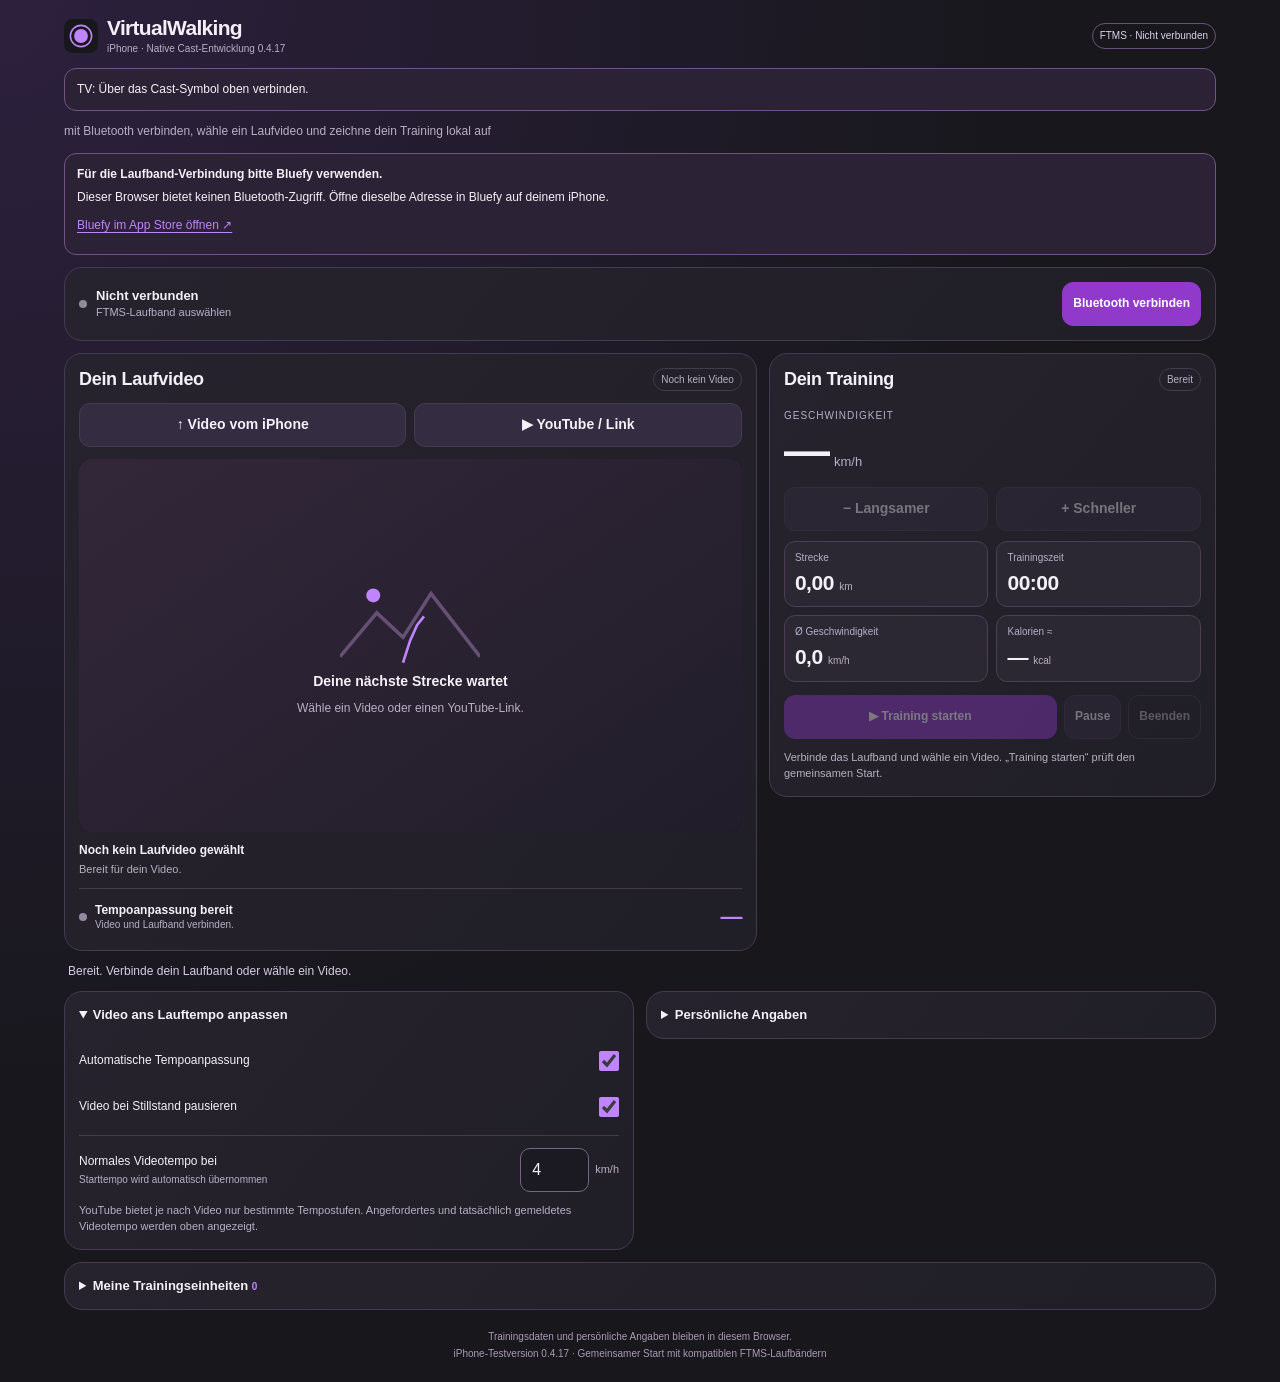
<file: VirtualWalking-iPhone-Cast-0.3.0/Web/index.html>
<!doctype html>
<html lang="de">
<head>
  <meta charset="utf-8">
  <meta name="viewport" content="width=device-width, initial-scale=1, viewport-fit=cover">
  <meta name="theme-color" content="#17171c">
  <meta name="description" content="VirtualWalking für iPhone und Cast: FTMS-Laufbanddaten lesen, Laufvideos ans Tempo anpassen und Training lokal aufzeichnen.">
  <meta name="apple-mobile-web-app-title" content="VirtualWalking">
  <meta name="apple-mobile-web-app-capable" content="yes">
  <title>VirtualWalking iPhone · Testversion 0.4.17</title>
  <link rel="icon" href="icon.svg" type="image/svg+xml">
  <link rel="stylesheet" href="styles.css?v=0.4.17">
  <script src="core.js?v=0.4.17" defer></script>
  <script src="bluetooth.js?v=0.4.17" defer></script>
  <script src="joint-start.js?v=0.4.17" defer></script>
  <script src="app.js?v=0.4.17" defer></script>
</head>
<body>
  <div class="app-shell">
    <header class="app-header">
      <div class="brand"><img src="icon.svg" alt="" width="34" height="34"><div><strong>VirtualWalking</strong><small>iPhone · Native Cast-Entwicklung 0.4.17</small></div></div>
      <span id="controlMode" class="read-badge">FTMS · Lesemodus</span>
    </header>
    <p id="tvStatus" class="notice" role="status">TV: Über das Cast-Symbol oben verbinden.</p>
    <p class="intro">mit Bluetooth verbinden, wähle ein Laufvideo und zeichne dein Training lokal auf</p>

    <aside id="browserNotice" class="notice" hidden>
      <strong>Für die Laufband-Verbindung bitte Bluefy verwenden.</strong>
      <p>Dieser Browser bietet keinen Bluetooth-Zugriff. Öffne dieselbe Adresse in Bluefy auf deinem iPhone.</p>
      <a href="https://apps.apple.com/de/app/bluefy-web-ble-browser/id1492822055" target="_blank" rel="noopener noreferrer">Bluefy im App Store öffnen ↗</a>
    </aside>

    <section class="connection card" aria-label="Bluetooth-Laufband">
      <div class="connection-info"><span id="connectionDot" class="dot"></span><div><strong id="connectionStatus">Nicht verbunden</strong><small id="deviceName">FTMS-Laufband auswählen</small></div></div>
      <div class="connection-actions"><button id="connect" class="primary" type="button">Bluetooth verbinden</button><button id="disconnect" class="quiet" type="button" hidden>Trennen</button></div>
    </section>

    <main class="main-grid">
      <section class="video-card card" aria-labelledby="videoHeading">
        <div class="section-heading"><h1 id="videoHeading">Dein Laufvideo</h1><span id="videoSource" class="small-badge">Noch kein Video</span></div>
        <div class="source-actions">
          <label class="button file-button" for="fileInput">↑ Video vom iPhone<input id="fileInput" type="file" accept="video/*" hidden></label>
          <button id="showLink" class="secondary" type="button" aria-expanded="false" aria-controls="linkPanel">▶ YouTube / Link</button>
        </div>
        <form id="linkPanel" class="link-panel" hidden>
          <a class="youtube-search" href="https://www.youtube.com/results?search_query=virtual+walking+4k" target="_blank" rel="noopener noreferrer">Laufvideos auf YouTube suchen ↗</a>
          <p class="link-help">Bei YouTube: <strong>Teilen → Link kopieren.</strong><br>Dann zu VirtualWalking zurückkehren. Dasselbe Video zuerst über YouTube auf den Fernseher übertragen und hier das Cast-Symbol antippen.</p>
          <button id="pasteLink" class="primary link-paste" type="button">Kopierten Link übernehmen</button>
          <p id="linkStatus" class="link-feedback" role="status" aria-live="polite">Der kopierte Link wird im Player darunter geöffnet. Zum Abspielen dort ▶ drücken.</p>
          <label for="videoUrl">YouTube-Link oder direkter HTTPS-Videolink</label>
          <div class="input-action"><input id="videoUrl" type="url" inputmode="url" autocomplete="off" autocapitalize="none" spellcheck="false" placeholder="https://www.youtube.com/watch?v=…"><button class="secondary" type="submit">Öffnen</button></div>
          <small>Alternativ: das Eingabefeld länger berühren, „Einfügen“ wählen und „Öffnen“ antippen.</small>
        </form>
        <div class="video-viewport" id="videoViewport">
          <video id="video" controls playsinline webkit-playsinline preload="metadata" hidden></video>
          <div id="youtube" hidden></div>
          <div id="videoPlaceholder" class="video-placeholder"><svg viewBox="0 0 160 100" aria-hidden="true"><path d="M0 93 42 43l30 28 32-50 56 72" fill="none" stroke="#665075" stroke-width="4"/><path d="m72 100 8-25 8-18 8-10" fill="none" stroke="#c084fc" stroke-width="3"/><circle cx="38" cy="23" r="8" fill="#c084fc"/></svg><strong>Deine nächste Strecke wartet</strong><span>Wähle ein Video oder einen YouTube-Link.</span></div>
        </div>
        <div class="video-caption"><strong id="videoTitle">Noch kein Laufvideo gewählt</strong><span id="videoStatus" role="status">Bereit für dein Video.</span></div>
        <div class="sync-summary"><span id="syncDot" class="dot"></span><div><strong id="syncStatus">Tempoanpassung bereit</strong><small id="rateFeedback">Video und Laufband verbinden.</small></div><span id="rateValue" class="rate-value">—</span></div>
      </section>

      <section class="training-card card" aria-labelledby="trainingHeading">
        <div class="section-heading"><h2 id="trainingHeading">Dein Training</h2><span id="trainingStatus" class="small-badge">Bereit</span></div>
        <div class="speed-stat"><span>GESCHWINDIGKEIT</span><div><strong id="speed">—</strong><small>km/h</small></div></div>
        <div class="speed-actions"><button id="speedDown" class="secondary" type="button" aria-label="Laufbandgeschwindigkeit senken" disabled>− Langsamer</button><button id="speedUp" class="secondary" type="button" aria-label="Laufbandgeschwindigkeit erhöhen" disabled>+ Schneller</button></div>
        <p id="speedControlStatus" class="small-note" role="status" hidden></p>
        <div class="stats-grid">
          <div><span>Strecke</span><strong id="distance">0,00 <small>km</small></strong></div>
          <div><span>Trainingszeit</span><strong id="duration">00:00</strong></div>
          <div><span>Ø Geschwindigkeit</span><strong id="average">0,0 <small>km/h</small></strong></div>
          <div><span>Kalorien ≈</span><strong id="calories">— <small>kcal</small></strong></div>
        </div>
        <div class="training-actions"><button id="start" class="primary" type="button" disabled>▶ Training starten</button><button id="pause" class="secondary" type="button" disabled>Pause</button><button id="finish" class="quiet" type="button" disabled>Beenden</button></div>
        <p id="trainingHint" class="small-note">Verbinde das Laufband und wähle ein Video. „Training starten“ prüft den gemeinsamen Start.</p>
        <p id="controlIssue" class="small-note control-issue" role="status" hidden></p>
        <p id="controlHint" class="small-note" hidden>Der Sicherheitsschlüssel muss eingesteckt sein. Bei Bluetooth-Abbruch oder App-Wechsel das Laufband am Gerät anhalten. Der App-Stopp ersetzt keinen Notstopp.</p>
      </section>
    </main>

    <div id="message" class="message" role="status" aria-live="polite">Bereit. Verbinde dein Laufband oder wähle ein Video.</div>

    <div class="details-grid">
      <details class="card settings" open>
        <summary>Video ans Lauftempo anpassen</summary>
        <label class="toggle"><span>Automatische Tempoanpassung</span><input id="syncEnabled" type="checkbox" role="switch" checked></label>
        <label class="toggle"><span>Video bei Stillstand pausieren</span><input id="pauseAtZero" type="checkbox" role="switch" checked></label>
        <label class="reference" for="referenceSpeed"><span>Normales Videotempo bei<small>Starttempo wird automatisch übernommen</small></span><span class="number-unit"><input id="referenceSpeed" required type="number" min="0.1" max="655.35" step="0.01" value="4" inputmode="decimal"><span>km/h</span></span></label>
        <p class="small-note">YouTube bietet je nach Video nur bestimmte Tempostufen. Angefordertes und tatsächlich gemeldetes Videotempo werden oben angezeigt.</p>
      </details>
      <details class="card settings">
        <summary>Persönliche Angaben</summary>
        <p class="small-note">Optional und nur hier gespeichert. Das Gewicht dient der groben Kalorienschätzung.</p>
        <div class="profile-grid"><label for="weight">Gewicht (kg)<input id="weight" type="number" min="25" max="300" step="0.1" inputmode="decimal" placeholder="optional"></label><label for="height">Größe (cm)<input id="height" type="number" min="100" max="250" step="1" inputmode="numeric" placeholder="optional"></label><label for="age">Alter (Jahre)<input id="age" type="number" min="10" max="120" step="1" inputmode="numeric" placeholder="optional"></label><label for="gender">Geschlecht<select id="gender"><option value="">Keine Angabe</option><option value="female">Weiblich</option><option value="male">Männlich</option><option value="diverse">Divers</option></select></label></div>
        <p id="profileStatus" class="small-note" role="status">Änderungen werden automatisch lokal gespeichert.</p>
      </details>
      <details class="card settings history-settings">
        <summary>Meine Trainingseinheiten <span id="historyCount" class="count">0</span></summary>
        <div id="history" class="history"><p class="small-note">Noch keine gespeicherten Einheiten.</p></div>
        <div class="history-actions"><button id="export" class="secondary" type="button">CSV exportieren</button><button id="clearHistory" class="quiet" type="button">Historie löschen</button></div>
      </details>
    </div>
    <footer>Trainingsdaten und persönliche Angaben bleiben in diesem Browser.<br>iPhone-Testversion 0.4.17 · Gemeinsamer Start mit kompatiblen FTMS-Laufbändern</footer>
  </div>
</body>
</html>
</file>
<file: VirtualWalking-iPhone-Cast-0.3.0/Web/styles.css>
:root{color-scheme:dark;--bg:#17171c;--panel:#232129;--panel-2:#2d2935;--line:#443b50;--text:#f4f0f7;--muted:#b9afc4;--accent:#c084fc;--accent-strong:#9139cb;--danger:#ffb3a9;--radius:18px;font-family:ui-sans-serif,-apple-system,BlinkMacSystemFont,"Segoe UI",sans-serif}
*{box-sizing:border-box}body{margin:0;background:radial-gradient(ellipse at 0 0,#713da83d,transparent 58%),var(--bg);color:var(--text);font-size:15px;line-height:1.4;-webkit-text-size-adjust:100%}button,input,select{font:inherit}button,a,label,input,select{-webkit-tap-highlight-color:transparent}button,.button{min-height:44px;padding:10px 13px;border:1px solid var(--line);border-radius:11px;display:inline-flex;align-items:center;justify-content:center;gap:6px;text-align:center;text-decoration:none;color:var(--text);background:var(--panel-2);cursor:pointer;font-size:14px;font-weight:600}button:disabled{opacity:.4;cursor:default}.primary{background:var(--accent-strong);color:#ffffff;border-color:var(--accent-strong);font-weight:750}.secondary,.file-button{background:#342c40}.quiet{background:transparent;color:var(--muted)}button:hover:not(:disabled),.button:hover{border-color:var(--accent)}:focus-visible{outline:2px solid var(--accent);outline-offset:3px}a{color:var(--accent);text-underline-offset:3px}input,select{min-width:0;min-height:44px;padding:9px 11px;border:1px solid #766581;border-radius:10px;background:#1b1922;color:var(--text);font-size:16px}input::placeholder{color:#aaa0b8}input[type=checkbox]{min-height:0;padding:0;accent-color:var(--accent)}[hidden]{display:none!important}.app-shell{max-width:1180px;margin:auto;padding:max(16px,env(safe-area-inset-top)) max(14px,env(safe-area-inset-right)) max(20px,env(safe-area-inset-bottom)) max(14px,env(safe-area-inset-left))}.app-header{display:flex;align-items:center;justify-content:space-between;gap:10px;margin-bottom:10px}.brand{display:flex;align-items:center;gap:9px;min-width:0}.brand strong{display:block;font-size:21px;line-height:1.1;letter-spacing:-.7px}.brand small{display:block;font-size:10px;color:var(--muted);margin-top:3px}.read-badge{font-size:10px;color:#ded1ed;border:1px solid #6b527e;border-radius:30px;padding:5px 7px;white-space:nowrap}.intro{color:var(--muted);font-size:12px;max-width:620px;margin:0 0 13px;line-height:1.45}.card{border:1px solid var(--line);border-radius:var(--radius);background:linear-gradient(130deg,#26232e,#201e26);padding:14px;min-width:0}.connection{display:flex;align-items:center;justify-content:space-between;gap:9px;margin-bottom:12px}.connection-info{display:flex;align-items:center;gap:9px;min-width:0}.connection-info strong{font-size:13px;display:block}.connection-info small{display:block;font-size:11px;color:var(--muted);overflow-wrap:anywhere}.connection-actions{display:flex;gap:7px;flex-shrink:0}.connection-actions button{font-size:12px;padding:9px 10px}.dot{display:inline-block;width:8px;height:8px;border-radius:50%;background:#93899f;flex-shrink:0}.dot.active{background:var(--accent);box-shadow:0 0 9px #c084fc55}.main-grid{display:grid;grid-template-columns:minmax(0,1.55fr) minmax(315px,1fr);gap:12px;align-items:start}.section-heading{display:flex;align-items:center;justify-content:space-between;gap:7px;margin-bottom:12px}h1,h2{font-size:18px;margin:0;line-height:1.2;letter-spacing:-.3px}.small-badge{font-size:10px;line-height:1.3;color:var(--muted);border:1px solid var(--line);border-radius:30px;padding:4px 7px;white-space:nowrap}.source-actions{display:grid;grid-template-columns:1fr 1fr;gap:8px;margin-bottom:12px}.video-viewport{aspect-ratio:16/9;min-height:200px;background:#111015;border-radius:12px;overflow:hidden;position:relative}.video-viewport video,.video-viewport #youtube,.video-viewport iframe{width:100%;height:100%;position:absolute;inset:0;object-fit:contain;border:0}.video-placeholder{position:absolute;inset:0;display:flex;align-items:center;justify-content:center;flex-direction:column;gap:8px;background:linear-gradient(145deg,#322739,#211d2a);padding:12px;text-align:center}.video-placeholder svg{width:140px;height:90px}.video-placeholder strong{font-size:14px}.video-placeholder span{font-size:12px;color:var(--muted)}.video-caption{display:flex;flex-direction:column;gap:3px;padding:10px 0;font-size:12px}.video-caption strong{overflow-wrap:anywhere}.video-caption>span{color:var(--muted);font-size:11px;min-height:16px}.sync-summary{border-top:1px solid var(--line);padding-top:10px;display:flex;align-items:center;gap:8px;min-height:48px}.sync-summary>div{min-width:0;flex:1}.sync-summary strong{display:block;font-size:12px}.sync-summary small{display:block;font-size:10px;color:var(--muted);line-height:1.4}.rate-value{font-size:22px;letter-spacing:-.5px;font-weight:700;color:var(--accent);font-variant-numeric:tabular-nums}.link-panel{padding:11px;background:#211c2a;border:1px solid var(--line);border-radius:12px;margin-bottom:12px}.link-panel>label{display:block;font-size:12px;margin-bottom:7px}.link-panel small{display:block;font-size:11px;margin-top:8px;color:var(--muted)}.link-panel a{font-size:12px;display:inline-block;margin-top:9px}.input-action{display:flex;gap:7px}.input-action input{flex:1;width:100%}.input-action button{flex-shrink:0}.speed-stat{margin:2px 0 10px}.speed-stat>span{font-size:10px;letter-spacing:1px;color:var(--muted)}.speed-stat strong{font-size:46px;line-height:1.15;letter-spacing:-2px;font-weight:750;font-variant-numeric:tabular-nums}.speed-stat small{font-size:13px;margin-left:6px;color:var(--muted)}.stats-grid{display:grid;grid-template-columns:1fr 1fr;gap:8px}.stats-grid>div{min-width:0;background:#2b2733;border:1px solid #4a3f56;border-radius:11px;padding:9px 10px}.stats-grid>div>span{display:block;font-size:10px;color:var(--muted);margin-bottom:3px}.stats-grid strong{font-size:21px;font-weight:700;letter-spacing:-.5px;font-variant-numeric:tabular-nums}.stats-grid small{font-size:10px;font-weight:400;color:var(--muted);letter-spacing:0}.training-actions{display:flex;gap:7px;flex-wrap:wrap;margin-top:13px}.training-actions .primary{flex:1}.training-actions button{padding-inline:10px;font-size:12px}.small-note{font-size:11px;line-height:1.5;color:var(--muted);margin:10px 0 0}.message{font-size:12px;color:#d7cce2;line-height:1.5;padding:11px 4px;min-height:40px;overflow-wrap:anywhere}.message.error{color:var(--danger)}.details-grid{display:grid;grid-template-columns:1fr 1fr;gap:12px;align-items:start}.settings{padding:0 14px 14px}.settings>summary{cursor:pointer;padding:14px 0;font-size:13px;font-weight:650;list-style-position:inside}.settings:not([open]){padding-bottom:0}.toggle{display:flex;align-items:center;justify-content:space-between;gap:12px;min-height:46px;font-size:12px}.toggle input{width:20px;height:20px;margin:0;flex-shrink:0}.reference{display:flex;align-items:center;justify-content:space-between;gap:10px;border-top:1px solid var(--line);padding-top:12px;margin-top:5px;font-size:12px}.reference>span:first-child{min-width:0}.reference small{display:block;color:var(--muted);font-size:10px;margin-top:3px}.number-unit{display:flex;align-items:center;gap:6px;flex-shrink:0}.number-unit input{width:69px}.number-unit>span{font-size:11px;color:var(--muted)}.profile-grid{display:grid;grid-template-columns:1fr 1fr;gap:10px;margin-top:12px}.profile-grid label{display:flex;flex-direction:column;gap:5px;font-size:12px;color:var(--muted);min-width:0}.profile-grid input,.profile-grid select{width:100%}.history-settings{grid-column:1/-1}.count{font-size:10px;color:var(--accent);font-variant-numeric:tabular-nums}.history{max-height:330px;overflow:auto;overscroll-behavior:contain}.history-entry{padding:11px 0;border-bottom:1px solid var(--line);font-size:13px}.history-entry small{display:block;color:var(--muted);font-size:11px;margin-top:3px}.history-actions{display:flex;gap:7px;flex-wrap:wrap;margin-top:12px}.history-actions button{font-size:12px}.notice{padding:12px;border:1px solid #705487;background:#2c2235;border-radius:12px;font-size:12px;margin-bottom:12px}.notice p{margin:6px 0}.notice a{display:inline-block;min-height:30px;padding-top:5px}footer{color:#a99bb6;font-size:10px;line-height:1.7;padding:18px 0 0;text-align:center}
.video-viewport{width:100%}
.control-issue{overflow-wrap:anywhere;color:var(--danger)}
.speed-actions{display:grid;grid-template-columns:1fr 1fr;gap:8px;margin:0 0 10px}.speed-actions button{min-height:44px;padding-inline:8px}
.link-panel .youtube-search{display:flex;align-items:center;min-height:44px;margin:0;font-size:13px}.link-help{font-size:12px;line-height:1.6;color:var(--muted);margin:4px 0 11px}.link-help strong{color:var(--text)}.link-paste{width:100%}.link-feedback{font-size:11px;line-height:1.5;color:var(--muted);margin:8px 0 14px}.link-feedback.error{color:var(--danger)}
@media(max-width:720px){.main-grid,.details-grid{grid-template-columns:minmax(0,1fr)}.app-shell{max-width:520px}.card{padding:12px}.settings{padding:0 12px 12px}.settings:not([open]){padding-bottom:0}.connection{padding:11px 12px}.section-heading{margin-bottom:9px}.source-actions{margin-bottom:10px;gap:7px}.source-actions button,.source-actions .button{font-size:12px;padding-inline:8px}.video-caption{padding-block:8px}.training-card .section-heading{margin-bottom:5px}.training-card{padding-top:11px}.speed-stat{margin-bottom:8px}.speed-stat strong{font-size:40px}.stats-grid strong{font-size:20px}.training-actions{margin-top:10px}.details-grid{gap:10px}.video-placeholder svg{width:112px;height:65px}.connection-actions button{font-size:11px}.connection-actions{gap:5px}.brand strong{font-size:20px}.read-badge{font-size:9px;padding-inline:6px}.training-actions .primary{flex:1 1 135px}}
@media(max-width:360px){.read-badge{display:none}.connection{flex-wrap:wrap}.connection-actions{width:100%}.connection-actions .primary{flex:1}.stats-grid strong{font-size:18px}.source-actions{grid-template-columns:1fr}}
@media(orientation:landscape) and (max-height:600px){.app-shell{max-width:1180px;padding-top:max(9px,env(safe-area-inset-top))}.app-header{margin-bottom:7px}.intro{display:none}.connection{padding:8px 12px;margin-bottom:9px}.main-grid{grid-template-columns:minmax(0,1.5fr) minmax(270px,1fr)}.details-grid{grid-template-columns:1fr 1fr}.video-viewport{height:clamp(200px,62dvh,420px);aspect-ratio:auto}.video-card .section-heading{margin-bottom:7px}.source-actions{margin-bottom:8px}.speed-stat strong{font-size:34px}.speed-stat{margin-bottom:5px}.stats-grid{gap:6px}.stats-grid>div{padding:7px 9px}.stats-grid strong{font-size:19px}.training-actions{margin-top:8px}.app-header .brand strong{font-size:19px}}
</file>
